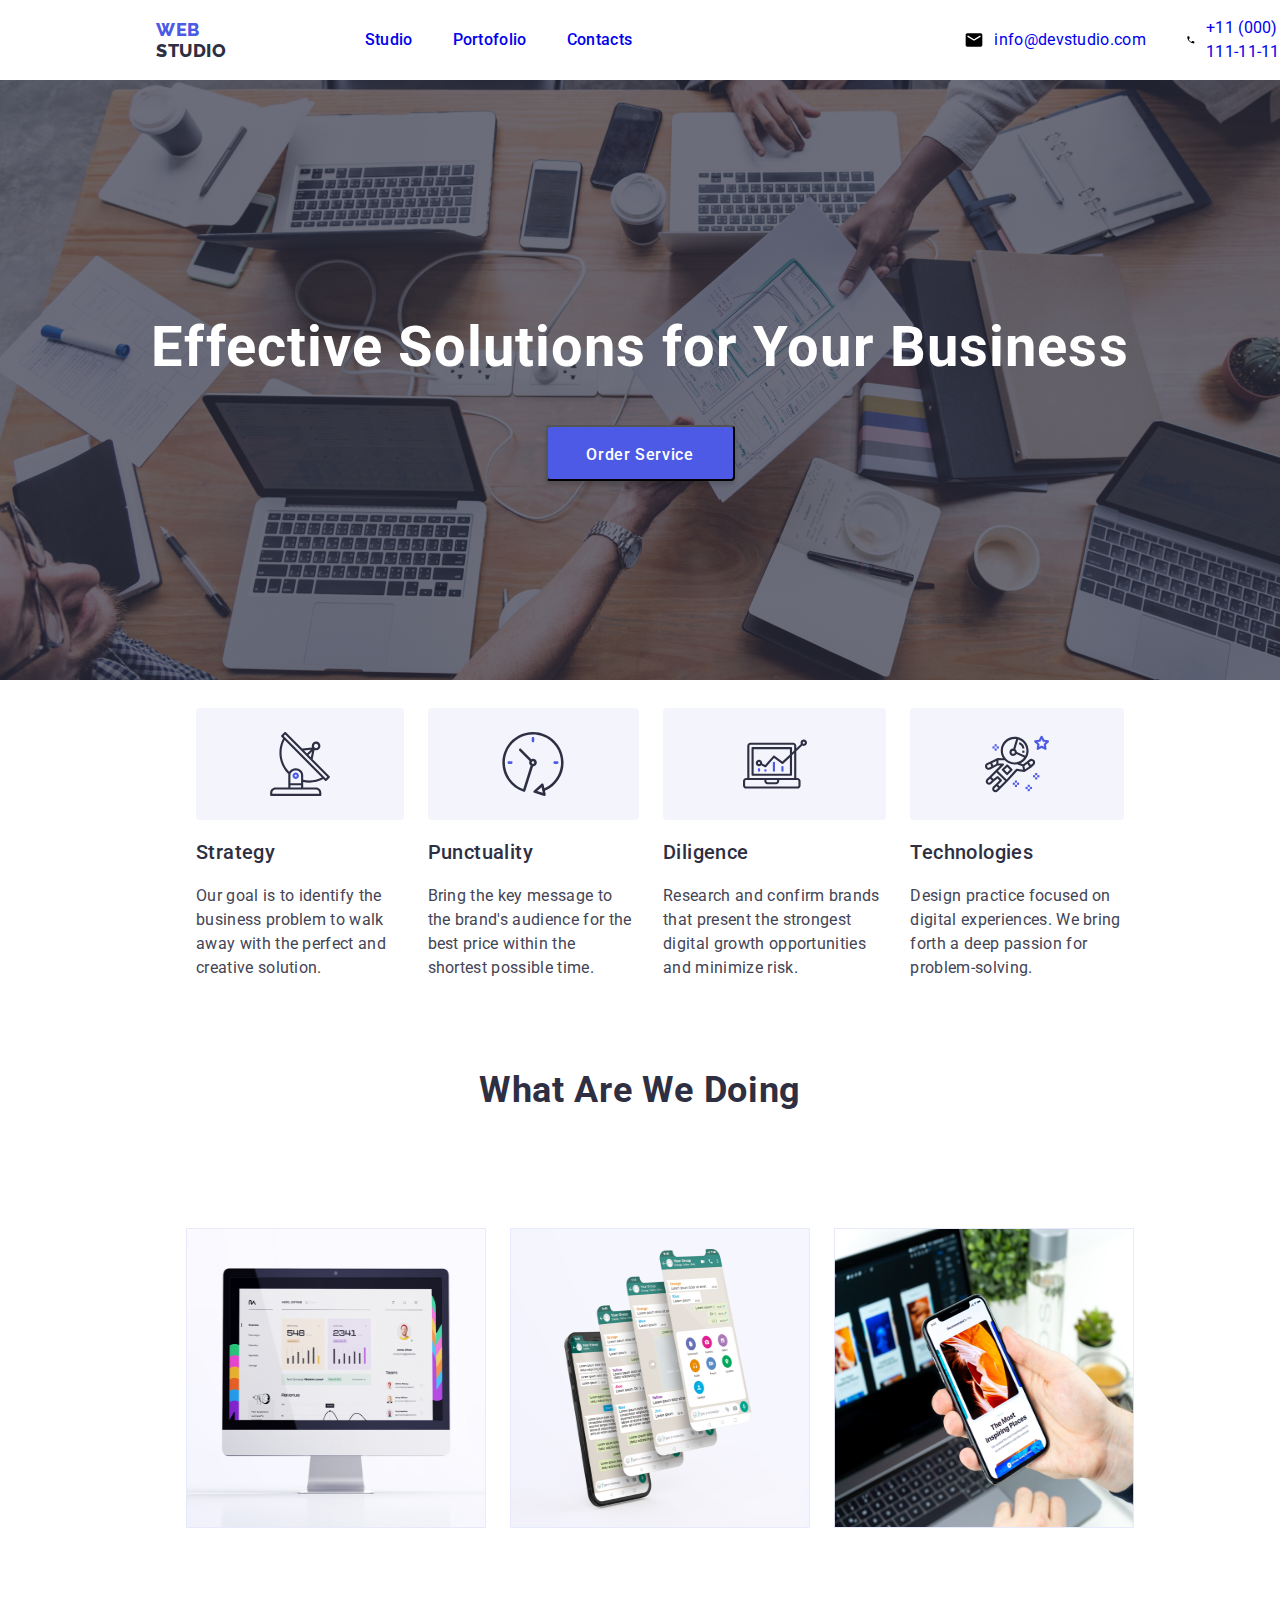
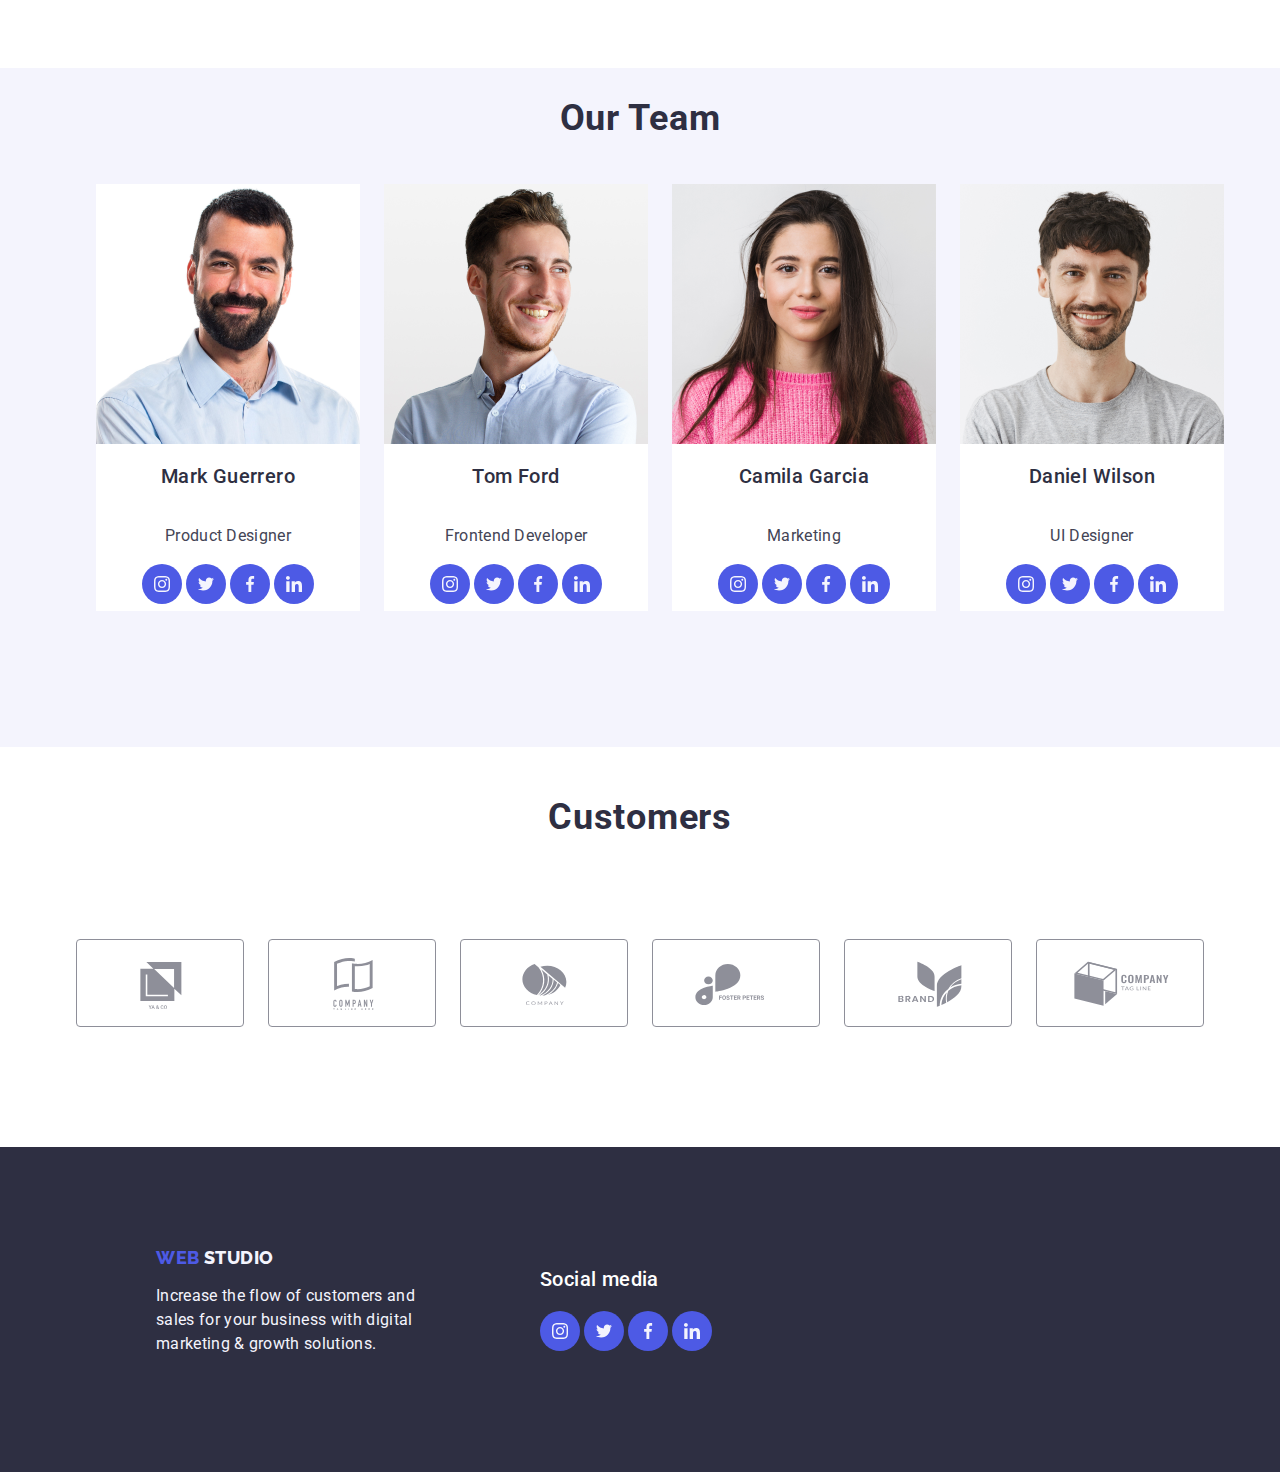
<file: index.html>
<!DOCTYPE html>
<html lang="en">
  <head>
    <meta charset="UTF-8" />
    <meta name="viewport" content="width=device-width, initial-scale=1.0" />
    <link rel="preconnect" href="https://fonts.googleapis.com" />
    <link rel="preconnect" href="https://fonts.gstatic.com" crossorigin />
    <link
      href="https://fonts.googleapis.com/css2?family=Raleway:ital,wght@0,100..900;1,100..900&display=swap"
      rel="stylesheet"
    />

    <link
      href="https://fonts.googleapis.com/css2?family=Roboto:ital,wght@0,100;0,300;0,400;0,500;0,700;0,900;1,100;1,300;1,400;1,500;1,700;1,900&display=swap"
      rel="stylesheet"
    />
    <link rel="stylesheet" href="css/styles.css" />
    <link rel="stylesheet" href="css/modern-normalize.css" />
    <title>Studio</title>
    <link
      rel="icon"
      type="image/x-icon"
      href="images/favicon/icons8-coding-16.png"
    />
  </head>
  <body>
    <header class="global-header">
      <!-- Logo-header-section -->
      <a href="index.html"
        ><span class="logo-web-blue">Web</span>
        <span class="logo-studio-black">Studio</span></a
      >
      <!-- Navigation links -->
      <nav class="main-navigation">
        <ul class="links-main-navigation">
          <li><a href="index.html">Studio</a></li>
          <li><a href="portofolio.html">Portofolio</a></li>
          <li><a href="contacts.html">Contacts</a></li>
        </ul>
      </nav>
      <!-- Header links email and phone number -->
      <ul class="contacts-links">
        <li class="contacts-links-logo">
          <svg class="contacts-svg" width="20px" height="20px">
            <use
              href="images/icons/symbol-defs.svg#icon-email-black-18dp-1"
            ></use>
          </svg>
          <a href="mailto:info@devstudio.com">info@devstudio.com</a>
        </li>
        <li class="contacts-links-logo">
          <svg class="contacts-svg" width="20px" height="20px">
            <use
              href="images/icons/symbol-defs.svg#icon-phone-black-18dp-1"
            ></use>
          </svg>
          <a href="tel:+110001111111">+11 (000) 111-11-11</a>
        </li>
      </ul>
    </header>

    <!-- Modal -->
    <div class="modal is-hidden" data-modal>
      <div class="modal-content">
        <button class="close-btn" data-modal-close>&times;</button>
        Continut Modal
      </div>
    </div>

    <main>
      <!-- Hero title and button order service -->
      <div class="hero-section">
        <h1 class="hero-title">Effective Solutions for Your Business</h1>
        <button class="order-hero-button" data-modal-open>Order Service</button>
      </div>
      <!-- Skills section -->
      <section class="skills-section">
        <ul class="skills-list">
          <li class="skill">
            <div class="skill-icons">
              <svg width="64px" height="64px">
                <use href="images/icons/symbol-defs.svg#icon-antenna"></use>
              </svg>
            </div>
            <h3>Strategy</h3>
            <p>
              Our goal is to identify the business problem to walk away with the
              perfect and creative solution.
            </p>
          </li>
          <li class="skill">
            <div class="skill-icons">
              <svg width="64px" height="64px">
                <use href="images/icons/symbol-defs.svg#icon-clock"></use>
              </svg>
            </div>
            <h3>Punctuality</h3>
            <p>
              Bring the key message to the brand's audience for the best price
              within the shortest possible time.
            </p>
          </li>
          <li class="skill">
            <div class="skill-icons">
              <svg width="64px" height="64px">
                <use href="images/icons/symbol-defs.svg#icon-diagram"></use>
              </svg>
            </div>
            <h3>Diligence</h3>
            <p>
              Research and confirm brands that present the strongest digital
              growth opportunities and minimize risk.
            </p>
          </li>
          <li class="skill">
            <div class="skill-icons">
              <svg width="64px" height="64px">
                <use href="images/icons/symbol-defs.svg#icon-astronaut"></use>
              </svg>
            </div>
            <h3>Technologies</h3>
            <p>
              Design practice focused on digital experiences. We bring forth a
              deep passion for problem-solving.
            </p>
          </li>
        </ul>
      </section>

      <!-- What are we doing section -->
      <section class="what-are-we-doing-section">
        <h2 class="what-are-we-doing-title">What are we doing</h2>
        <ul class="what-we-do-images">
          <li>
            <img
              src="images/img1.png"
              alt="statistics"
              width="300"
              height="300"
            />
          </li>
          <li>
            <img src="images/img 2.png" alt="app" width="300" height="300" />
          </li>
          <li>
            <img
              src="images/img 3.png"
              alt="inspiration"
              width="300"
              height="300"
            />
          </li>
        </ul>
      </section>
      <!-- Our team cards section -->
      <section class="our-team-section">
        <h2 class="our-team-title">Our Team</h2>
        <ul class="team-cards">
          <li class="card">
            <img
              src="images/Mark Guerrero.png"
              alt="Mark Guerrero"
              width="264"
              height="260"
            />
            <h3>Mark Guerrero</h3>
            <p>Product Designer</p>
            <div class="links-card">
              <a href="https://www.instagram.com/" target="_blank"
                ><svg class="social-card" width="40px" height="40px">
                  <use href="images/icons/symbol-defs.svg#icon-instagram"></use>
                </svg>
              </a>

              <a href="https://twitter.com/" target="_blank"
                ><svg class="social-card" width="40px" height="40px">
                  <use href="images/icons/symbol-defs.svg#icon-twitter"></use>
                </svg>
              </a>
              <a href="https://www.facebook.com/" target="_blank"
                ><svg class="social-card" width="40px" height="40px">
                  <use href="images/icons/symbol-defs.svg#icon-facebook"></use>
                </svg>
              </a>
              <a href="https://www.linkedin.com/" target="_blank"
                ><svg class="social-card" width="40px" height="40px">
                  <use href="images/icons/symbol-defs.svg#icon-linkedin"></use>
                </svg>
              </a>
            </div>
          </li>

          <li class="card">
            <img
              src="images/Tom Ford.png"
              alt="Tom Ford"
              width="264"
              height="260"
            />
            <h3>Tom Ford</h3>
            <p>Frontend Developer</p>
            <div class="links-card">
              <a href="https://www.instagram.com/" target="_blank"
                ><svg class="social-card" width="40px" height="40px">
                  <use href="images/icons/symbol-defs.svg#icon-instagram"></use>
                </svg>
              </a>

              <a href="https://twitter.com/" target="_blank"
                ><svg class="social-card" width="40px" height="40px">
                  <use href="images/icons/symbol-defs.svg#icon-twitter"></use>
                </svg>
              </a>
              <a href="https://www.facebook.com/" target="_blank"
                ><svg class="social-card" width="40px" height="40px">
                  <use href="images/icons/symbol-defs.svg#icon-facebook"></use>
                </svg>
              </a>
              <a href="https://www.linkedin.com/" target="_blank"
                ><svg class="social-card" width="40px" height="40px">
                  <use href="images/icons/symbol-defs.svg#icon-linkedin"></use>
                </svg>
              </a>
            </div>
          </li>
          <li class="card">
            <img
              src="images/Camila Garcia.png"
              alt="Camila Garcia"
              width="264"
              height="260"
            />
            <h3>Camila Garcia</h3>
            <p>Marketing</p>
            <div class="links-card">
              <a href="https://www.instagram.com/" target="_blank"
                ><svg class="social-card" width="40px" height="40px">
                  <use href="images/icons/symbol-defs.svg#icon-instagram"></use>
                </svg>
              </a>

              <a href="https://twitter.com/" target="_blank"
                ><svg class="social-card" width="40px" height="40px">
                  <use href="images/icons/symbol-defs.svg#icon-twitter"></use>
                </svg>
              </a>
              <a href="https://www.facebook.com/" target="_blank"
                ><svg class="social-card" width="40px" height="40px">
                  <use href="images/icons/symbol-defs.svg#icon-facebook"></use>
                </svg>
              </a>
              <a href="https://www.linkedin.com/" target="_blank"
                ><svg class="social-card" width="40px" height="40px">
                  <use href="images/icons/symbol-defs.svg#icon-linkedin"></use>
                </svg>
              </a>
            </div>
          </li>
          <li class="card">
            <img
              src="images/Daniel Wilson.png"
              alt="Daniel Wilson"
              width="264"
              height="260"
            />
            <h3>Daniel Wilson</h3>
            <p>UI Designer</p>
            <div class="links-card">
              <a href="https://www.instagram.com/" target="_blank"
                ><svg class="social-card" width="40px" height="40px">
                  <use href="images/icons/symbol-defs.svg#icon-instagram"></use>
                </svg>
              </a>

              <a href="https://twitter.com/" target="_blank"
                ><svg class="social-card" width="40px" height="40px">
                  <use href="images/icons/symbol-defs.svg#icon-twitter"></use>
                </svg>
              </a>
              <a href="https://www.facebook.com/" target="_blank"
                ><svg class="social-card" width="40px" height="40px">
                  <use href="images/icons/symbol-defs.svg#icon-facebook"></use>
                </svg>
              </a>
              <a href="https://www.linkedin.com/" target="_blank"
                ><svg class="social-card" width="40px" height="40px">
                  <use href="images/icons/symbol-defs.svg#icon-linkedin"></use>
                </svg>
              </a>
            </div>
          </li>
        </ul>
      </section>
      <!-- Customers-section -->
      <section class="customers-section">
        <h2 class="customers-title">Customers</h2>
        <div class="customers-logo">
          <div class="logo">
            <svg class="logo-icon" width="104px" height="56px">
              <use href="images/icons/symbol-defs.svg#icon-yaco"></use>
            </svg>
          </div>
          <div class="logo">
            <svg class="logo-icon" width="104px" height="56px">
              <use
                href="images/icons/symbol-defs.svg#icon-company-tagline-here"
              ></use>
            </svg>
          </div>

          <div class="logo">
            <svg class="logo-icon" width="104px" height="56px">
              <use href="images/icons/symbol-defs.svg#icon-company"></use>
            </svg>
          </div>
          <div class="logo">
            <svg class="logo-icon" width="104px" height="56px">
              <use href="images/icons/symbol-defs.svg#icon-foster-peters"></use>
            </svg>
          </div>
          <div class="logo">
            <svg class="logo-icon" width="104px" height="56px">
              <use href="images/icons/symbol-defs.svg#icon-brand"></use>
            </svg>
          </div>
          <div class="logo">
            <svg class="logo-icon" width="104px" height="56px">
              <use
                href="images/icons/symbol-defs.svg#icon-company-tag-line"
              ></use>
            </svg>
          </div>
        </div>
      </section>
    </main>
    <!-- Footer section -->
    <footer class="footer-section">
      <!-- Logo-footer-section -->
      <div class="web-studio-container-footer">
        <a href="index.html"
          ><span class="logo-footer-web-blue">Web</span>
          <span class="logo-footer-studio-white">Studio</span></a
        >

        <p>
          Increase the flow of customers and sales for your business with
          digital marketing & growth solutions.
        </p>
      </div>
      <div class="social-media-footer">
        <h3 class="social-media-title-footer">Social media</h3>
        <a href="https://www.instagram.com/" target="_blank"
          ><svg class="social-card" width="40px" height="40px">
            <use href="images/icons/symbol-defs.svg#icon-instagram"></use>
          </svg>
        </a>

        <a href="https://twitter.com/" target="_blank"
          ><svg class="social-card" width="40px" height="40px">
            <use href="images/icons/symbol-defs.svg#icon-twitter"></use>
          </svg>
        </a>
        <a href="https://www.facebook.com/" target="_blank"
          ><svg class="social-card" width="40px" height="40px">
            <use href="images/icons/symbol-defs.svg#icon-facebook"></use>
          </svg>
        </a>
        <a href="https://www.linkedin.com/" target="_blank"
          ><svg class="social-card" width="40px" height="40px">
            <use href="images/icons/symbol-defs.svg#icon-linkedin"></use>
          </svg>
        </a>
      </div>
    </footer>
    <script src="./js/modal.js"></script>
  </body>
</html>
</file>
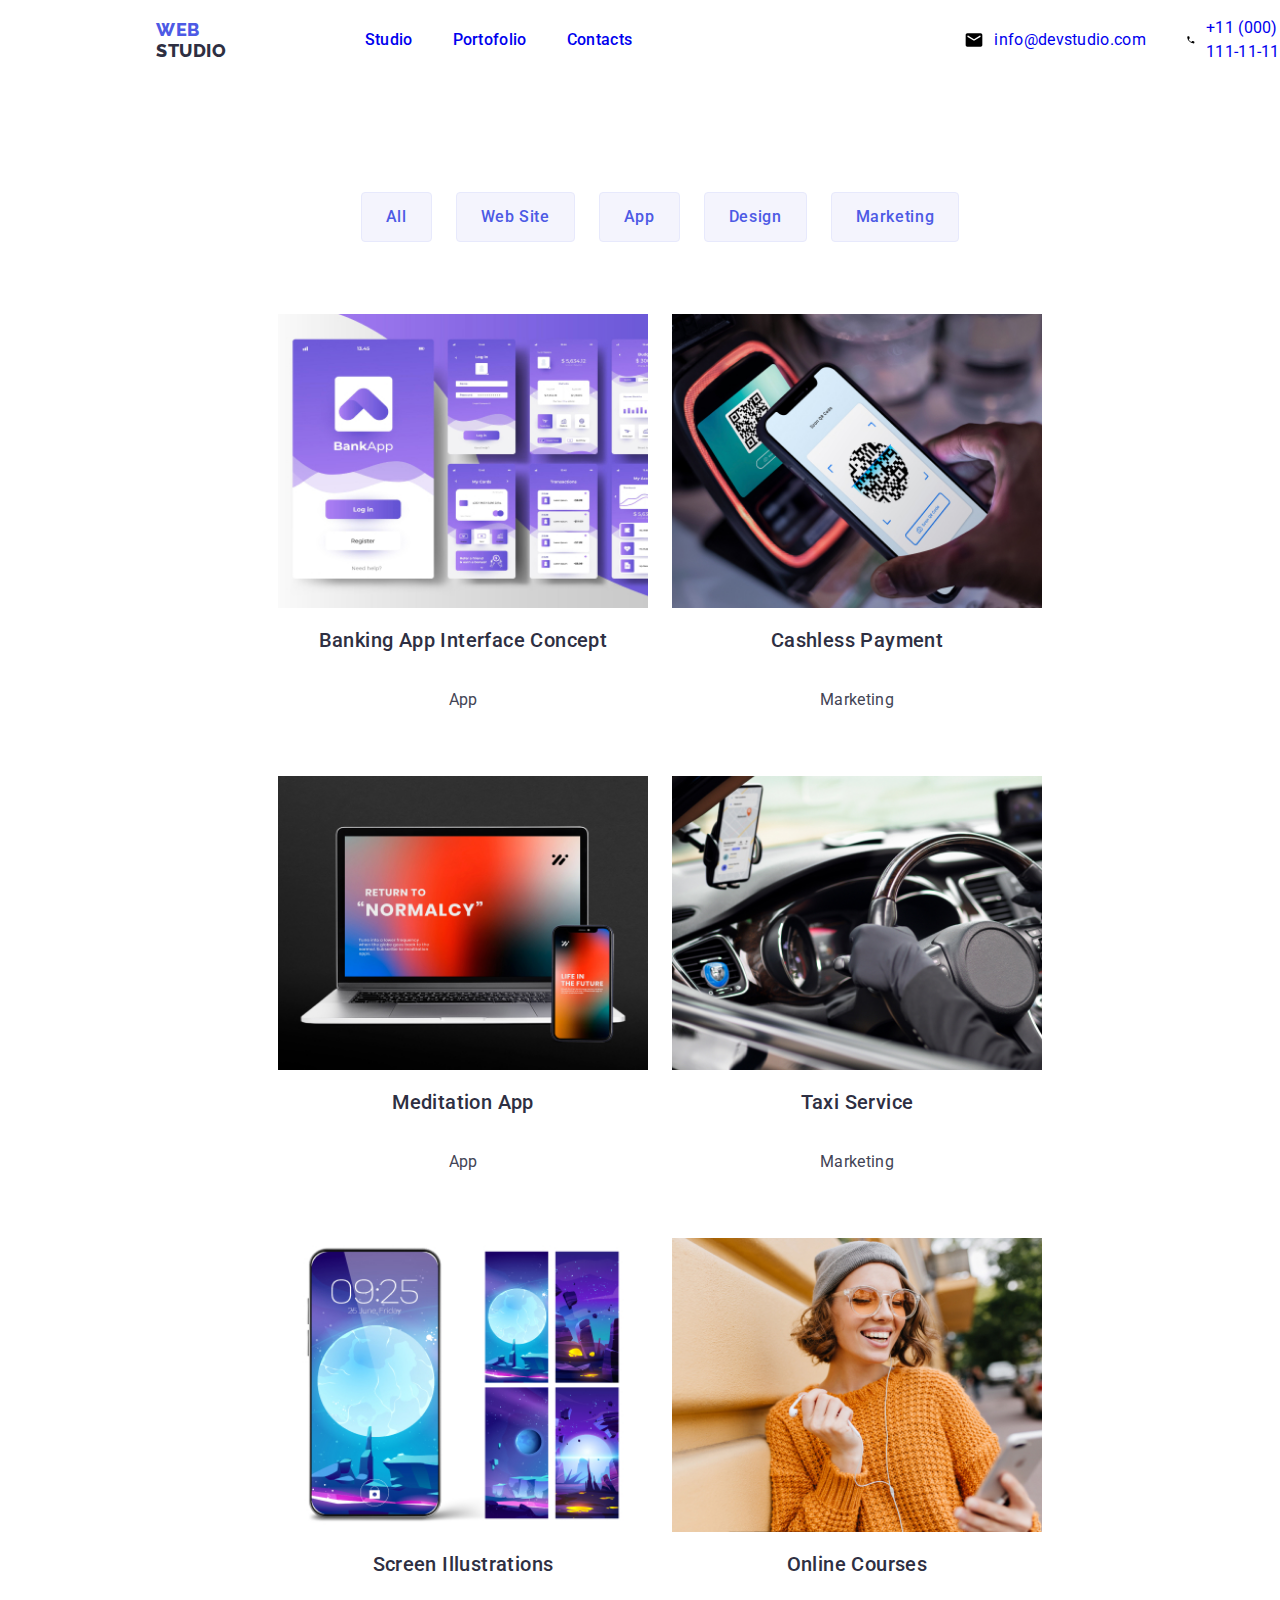
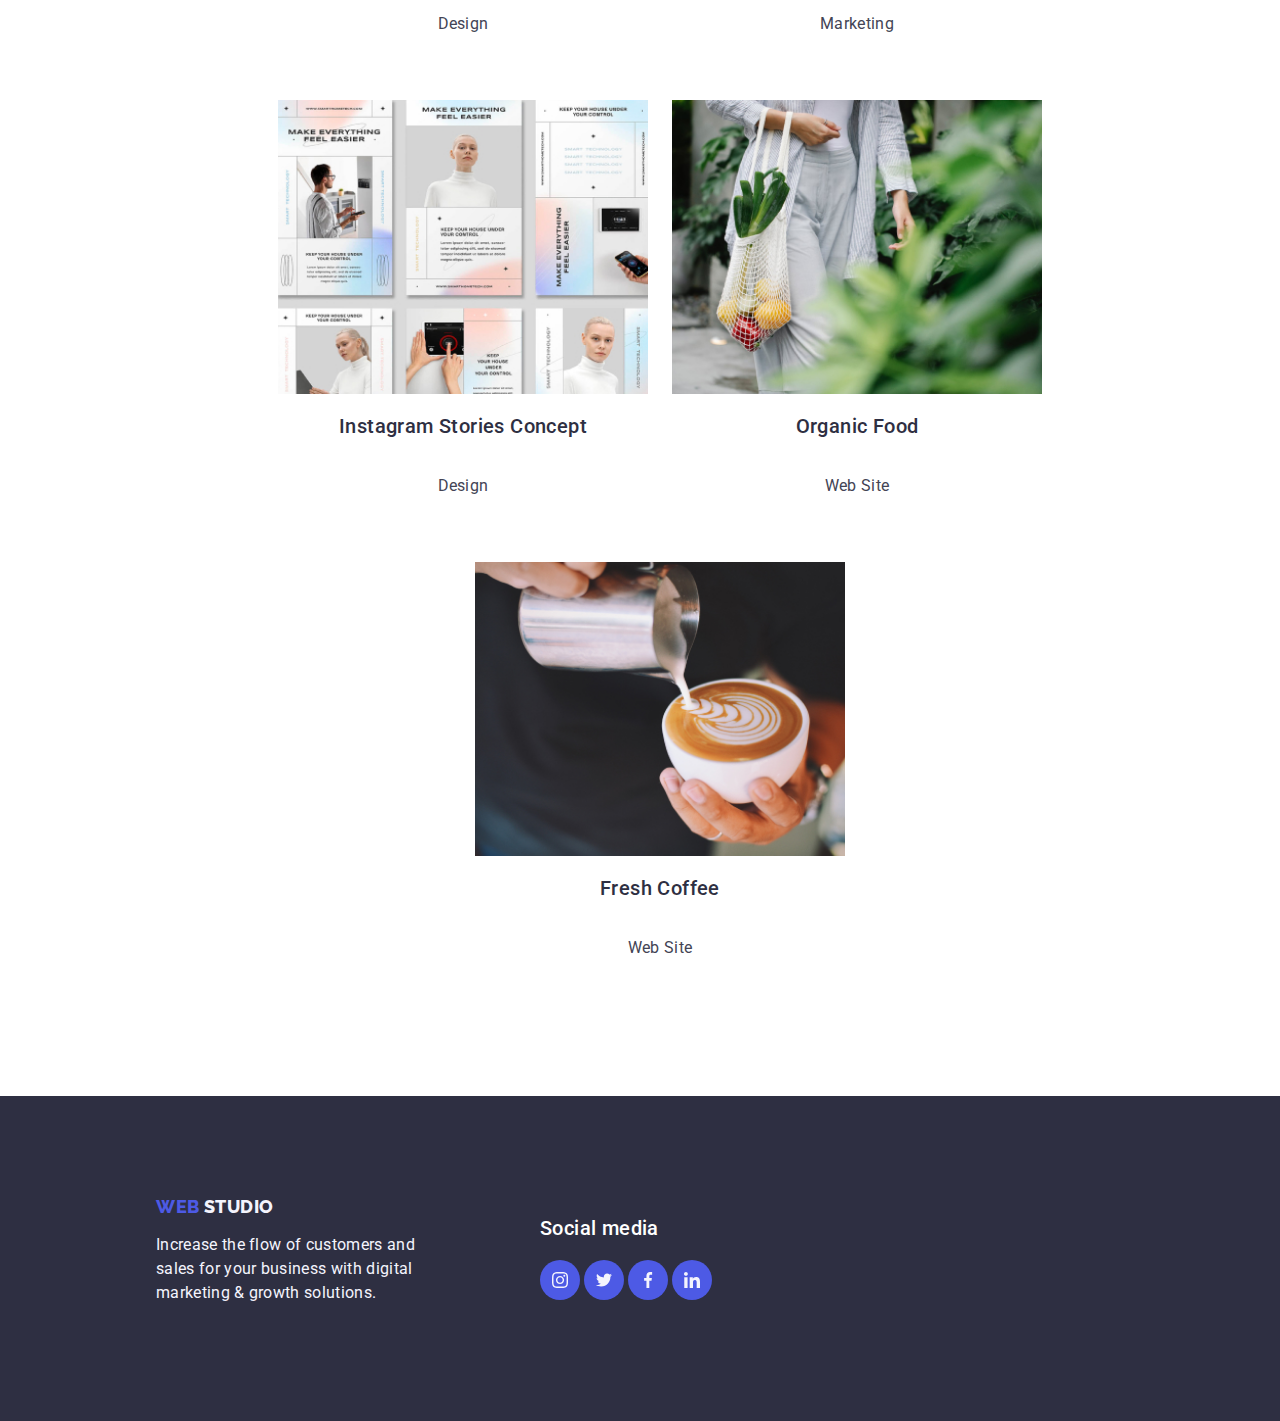
<file: portofolio.html>
<!DOCTYPE html>
<html lang="en">
  <head>
    <meta charset="UTF-8" />
    <meta name="viewport" content="width=device-width, initial-scale=1.0" />
    <link rel="preconnect" href="https://fonts.googleapis.com" />
    <link rel="preconnect" href="https://fonts.gstatic.com" crossorigin />
    <link
      href="https://fonts.googleapis.com/css2?family=Raleway:ital,wght@0,100..900;1,100..900&display=swap"
      rel="stylesheet"
    />

    <link
      href="https://fonts.googleapis.com/css2?family=Roboto:ital,wght@0,100;0,300;0,400;0,500;0,700;0,900;1,100;1,300;1,400;1,500;1,700;1,900&display=swap"
      rel="stylesheet"
    />
    <link rel="stylesheet" href="css/styles.css" />
    <link rel="stylesheet" href="css/modern-normalize.css" />
    <title>Portofolio</title>
  </head>

  <body>
    <header class="global-header">
      <!-- Logo-header-section -->
      <a href="index.html"
        ><span class="logo-web-blue">Web</span>
        <span class="logo-studio-black">Studio</span></a
      >
      <!-- Navigation links -->
      <nav class="main-navigation">
        <ul class="links-main-navigation">
          <li><a href="index.html">Studio</a></li>
          <li><a href="portofolio.html">Portofolio</a></li>
          <li><a href="contacts.html">Contacts</a></li>
        </ul>
      </nav>
      <!-- Header links email and phone number -->
      <ul class="contacts-links">
        <li class="contacts-links-logo">
          <svg class="contacts-svg" width="20px" height="20px">
            <use
              href="images/icons/symbol-defs.svg#icon-email-black-18dp-1"
            ></use>
          </svg>
          <a href="mailto:info@devstudio.com">info@devstudio.com</a>
        </li>
        <li class="contacts-links-logo">
          <svg class="contacts-svg" width="20px" height="20px">
            <use
              href="images/icons/symbol-defs.svg#icon-phone-black-18dp-1"
            ></use>
          </svg>
          <a href="tel:+110001111111">+11 (000) 111-11-11</a>
        </li>
      </ul>
    </header>
    <ul class="buttons-section">
      <li><button class="btn-navigation" type="button">All</button></li>
      <li><button class="btn-navigation" type="button">Web Site</button></li>
      <li><button class="btn-navigation" type="button">App</button></li>
      <li><button class="btn-navigation" type="button">Design</button></li>
      <li><button class="btn-navigation" type="button">Marketing</button></li>
    </ul>
    <ul class="card-section">
      <li class="card-section-btn">
        <div class="main-container-overlay">
          <img
            src="images/Banking App Interface Concept.jpg"
            class="image-grid-section"
            width="360px"
            height="300px"
            alt="Banking App Interface Concept"
          />
          <div class="overlay">
            <p>Overlay 1</p>
          </div>
        </div>

        <h3>Banking App Interface Concept</h3>
        <p>App</p>
      </li>
      <li class="card-section-btn">
        <div class="main-container-overlay">
          <img
            src="images/Cashless Payment.jpg"
            class="image-grid-section"
            width="360px"
            height="300px"
            alt="Cashless Payment"
          />
          <div class="overlay">
            <p>Overlay 2</p>
          </div>
        </div>

        <h3>Cashless Payment</h3>
        <p>Marketing</p>
      </li>
      <li class="card-section-btn">
        <div class="main-container-overlay">
          <img
            src="images/Meditation App.jpg"
            class="image-grid-section"
            width="360px"
            height="300px"
            alt="Meditation App"
          />
          <div class="overlay">
            <p>Overlay 3</p>
          </div>
        </div>

        <h3>Meditation App</h3>
        <p>App</p>
      </li>
      <li class="card-section-btn">
        <div class="main-container-overlay">
          <img
            src="images/Taxi Service.jpg"
            class="image-grid-section"
            width="360px"
            height="300px"
            alt="Taxi Service"
          />
          <div class="overlay">
            <p>Overlay 4</p>
          </div>
        </div>

        <h3>Taxi Service</h3>
        <p>Marketing</p>
      </li>
      <li class="card-section-btn">
        <div class="main-container-overlay">
          <img
            src="images/Screen Illustrations.jpg"
            class="image-grid-section"
            width="360px"
            height="300px"
            alt="Screen Illustrations"
          />
          <div class="overlay">
            <p>Overlay 5</p>
          </div>
        </div>

        <h3>Screen Illustrations</h3>
        <p>Design</p>
      </li>
      <li class="card-section-btn">
        <div class="main-container-overlay">
          <img
            src="images/Online Courses.jpg"
            class="image-grid-section"
            width="360px"
            height="300px"
            alt="Online Courses"
          />
          <div class="overlay">
            <p>Overlay 6</p>
          </div>
        </div>

        <h3>Online Courses</h3>
        <p>Marketing</p>
      </li>
      <li class="card-section-btn">
        <div class="main-container-overlay">
          <img
            src="images/Instagram Stories Concept.jpg"
            class="image-grid-section"
            width="360px"
            height="300px"
            alt="Instagram Stories Concept"
          />
          <div class="overlay">
            <p>Overlay 7</p>
          </div>
        </div>

        <h3>Instagram Stories Concept</h3>
        <p>Design</p>
      </li>
      <li class="card-section-btn">
        <div class="main-container-overlay">
          <img
            src="images/Organic Food.jpg"
            class="image-grid-section"
            width="360px"
            height="300px"
            alt="Organic Food"
          />
          <div class="overlay">
            <p>Overlay 8</p>
          </div>
        </div>

        <h3>Organic Food</h3>
        <p>Web Site</p>
      </li>
      <li class="card-section-btn">
        <div class="main-container-overlay">
          <img
            src="images/Fresh Coffee.jpg"
            class="image-grid-section"
            width="360px"
            height="300px"
            alt="Fresh Coffee"
          />
          <div class="overlay">
            <p>Overlay 9</p>
          </div>
        </div>

        <h3>Fresh Coffee</h3>
        <p>Web Site</p>
      </li>
    </ul>

    <!-- Footer section -->
    <footer class="footer-section">
      <!-- Logo-footer-section -->
      <div class="web-studio-container-footer">
        <a href="index.html"
          ><span class="logo-footer-web-blue">Web</span>
          <span class="logo-footer-studio-white">Studio</span></a
        >

        <p>
          Increase the flow of customers and sales for your business with
          digital marketing & growth solutions.
        </p>
      </div>
      <div class="social-media-footer">
        <h3 class="social-media-title-footer">Social media</h3>
        <a href="https://www.instagram.com/" target="_blank"
          ><svg class="social-card" width="40px" height="40px">
            <use href="images/icons/symbol-defs.svg#icon-instagram"></use>
          </svg>
        </a>

        <a href="https://twitter.com/" target="_blank"
          ><svg class="social-card" width="40px" height="40px">
            <use href="images/icons/symbol-defs.svg#icon-twitter"></use>
          </svg>
        </a>
        <a href="https://www.facebook.com/" target="_blank"
          ><svg class="social-card" width="40px" height="40px">
            <use href="images/icons/symbol-defs.svg#icon-facebook"></use>
          </svg>
        </a>
        <a href="https://www.linkedin.com/" target="_blank"
          ><svg class="social-card" width="40px" height="40px">
            <use href="images/icons/symbol-defs.svg#icon-linkedin"></use>
          </svg>
        </a>
      </div>
    </footer>
  </body>
</html>
</file>
<file: css/styles.css>
:root {
  --link-color: #fff;
  --heading-font-family: "Raleway", sans-serif;
  --text-font-family: "Roboto", sans-serif;
  --transition: 250ms cubic-bezier(0.4, 0, 0.2, 1);
}
/* Logo studio-portofolio page START*/
.logo-web-blue {
  font-family: "Raleway", sans-serif;
  font-weight: 800;
  font-size: 18px;
  line-height: 1.16667;
  letter-spacing: 0.03em;
  text-transform: uppercase;
  color: #4d5ae5;
}
.logo-studio-black {
  font-family: "Raleway", sans-serif;
  font-weight: 800;
  font-size: 18px;
  line-height: 1.16667;
  letter-spacing: 0.03em;
  text-transform: uppercase;
  color: #2e2f42;
}
.logo-footer-web-blue {
  font-family: "Raleway", sans-serif;
  font-weight: 800;
  font-size: 18px;
  line-height: 1.16667;
  letter-spacing: 0.03em;
  text-transform: uppercase;
  color: #4d5ae5;
}

.logo-footer-studio-white {
  font-family: "Raleway", sans-serif;
  font-weight: 800;
  font-size: 18px;
  line-height: 1.16667;
  letter-spacing: 0.03em;
  text-transform: uppercase;
  color: #f4f4fd;
}
/* Logo studio-portofolio page END */
/* Stiluri generale START */
::before,
::after {
  box-sizing: border-box;
}
li {
  list-style-type: none;
}
a {
  text-decoration: none;
}

body {
  font-family: var(--text-font-family);
}

h3 {
  font-family: "Roboto", sans-serif;
  font-weight: 500;
  font-size: 20px;
  line-height: 1.2;
  letter-spacing: 0.02em;
  color: #2e2f42;
}
p {
  font-family: "Roboto", sans-serif;
  font-weight: 400;
  font-size: 16px;
  line-height: 1.5;
  letter-spacing: 0.02em;
  color: #434455;
}
/* Stiluri generale END */

.global-header {
  display: flex;
  align-items: center;
  margin-left: 156px;
}

.global-header .main-navigation ul {
  list-style-type: none;
  text-decoration: none;
  font-family: "Roboto", sans-serif;
  font-weight: 500;
  font-size: 16px;
  line-height: 1.5;
  letter-spacing: 0.02em;
  color: #2e2f42;
  text-shadow: 0 4px 4px 0 rgba(0, 0, 0, 0.25);
  display: flex;
  margin-left: 76px;
  gap: 40px;
}

.links-main-navigation li a:visited {
  color: #2e2f42;
}

.links-main-navigation li a:focus {
  color: #404bbf;
  padding-bottom: 15px;
  border-bottom: 3px solid;
  border-radius: 2px;
}

.links-main-navigation li a:hover {
  transition: var(--transition);
  color: #404bbf;
  padding-bottom: 15px;
  border-bottom: 3px solid;
  border-radius: 2px;
}
.contacts-links {
  font-family: "Roboto", sans-serif;
  font-weight: 400;
  font-size: 16px;
  line-height: 1.5;
  letter-spacing: 0.02em;
  color: #434455;
  display: flex;
  padding-left: 332px;
  gap: 40px;
}

.contacts-links-logo {
  display: flex;
  align-items: center;
  gap: 10px;
}

.hero-section {
  width: 100%;
  height: 600px;
  background-image: linear-gradient(
      rgba(46, 47, 66, 0.7),
      rgba(47, 48, 66, 0.7)
    ),
    url(../images/people-office.png);

  display: flex;
  flex-direction: column;
  align-items: center;
  justify-content: center;
}

.hero-title {
  font-family: "Roboto", sans-serif;
  font-weight: 700;
  font-size: 56px;
  line-height: 1.07143;
  letter-spacing: 0.02em;
  text-align: center;
  color: #fff;
  margin-bottom: 48px;
}

.order-hero-button {
  font-family: "Roboto", sans-serif;
  font-weight: 500;
  font-size: 16px;
  line-height: 1.5;
  letter-spacing: 0.04em;
  color: #fff;
  border-radius: 4px;
  padding: 16px 32px;
  width: 189px;
  height: 56px;
  box-shadow: 0 4px 4px 0 rgba(0, 0, 0, 0.15);
  background: #4d5ae5;
  cursor: pointer;
}
/* Modal section */

.is-hidden {
  visibility: hidden;
  transform: scale(1.1);
}
.modal {
  position: fixed;
  top: 0;
  left: 0;
  width: 100vw;
  height: 100vh;
  display: flex;
  justify-content: center;
  align-items: center;
  opacity: 0.7;
  transition: var(--transition);
}
.modal-content {
  margin: 0 auto;
  padding: 16px;
  background-color: #fff;
  width: 50%;
  height: 500px;
  position: relative;
}

.close-btn {
  width: 24px;
  height: 24px;
  border-radius: 100%;
  fill: #e7e9fc;
  stroke-width: 1px;
  stroke: rgba(0, 0, 0, 0.1);
  outline: none;
  cursor: pointer;
  position: absolute;
  right: 24px;
  top: 24px;
}

/* Modal End */

.skills-list {
  font-family: "Roboto", sans-serif;
  font-weight: 400;
  font-size: 16px;
  line-height: 1.5;
  letter-spacing: 0.02em;
  color: #434455;
  display: flex;
  align-items: center;
  justify-content: center;
  height: 104px;
  margin-left: 156px;
  margin-right: 156px;
  margin-top: 120px;
  gap: 24px;
}

.skill-icons {
  display: flex;
  align-items: center;
  justify-content: center;
  border-radius: 4px;
  height: 112px;
  background: #f4f4fd;
}

.what-are-we-doing-section {
  display: flex;
  flex-direction: column;
  align-items: center;
}

.what-are-we-doing-title {
  font-family: "Roboto", sans-serif;
  font-weight: 700;
  font-size: 36px;
  line-height: 1.11111;
  letter-spacing: 0.02em;
  text-transform: capitalize;
  text-align: center;
  color: #2e2f42;
  display: flex;
  align-items: center;
  justify-content: center;
  padding-top: 120px;
}
.what-we-do-images {
  display: flex;
  padding-top: 72px;
  gap: 24px;
}

.our-team-section {
  display: flex;
  flex-direction: column;
  background-color: #f4f4fd;
  margin-top: 120px;
  padding-bottom: 120px;
}

.our-team-title {
  display: flex;
  justify-content: center;
  font-family: "Roboto", sans-serif;
  font-weight: 700;
  font-size: 36px;
  line-height: 1.11111;
  letter-spacing: 0.02em;
  text-transform: capitalize;
  text-align: center;
  color: #2e2f42;
}

.team-cards {
  display: flex;
  justify-content: center;
  gap: 24px;
}

.card {
  display: flex;
  flex-direction: column;
  align-items: center;
  font-family: "Roboto", sans-serif;
  font-weight: 400;
  font-size: 16px;
  line-height: 1.5;
  letter-spacing: 0.02em;
  text-align: center;
  color: #434455;
  background-color: #fff;
}
.links-card {
  gap: 24px;
}

.social-card {
  background-color: #4d5ae5;
  border-radius: 20px;
}

.social-card:hover {
  box-shadow: 0 4px 4px 0 rgba(0, 0, 0, 0.25), 0 4px 4px 0 rgba(0, 0, 0, 0.25);
}

.footer-section {
  display: flex;
  background-color: #2e2f42;
  padding-top: 100px;
}

.footer-section p {
  font-family: "Roboto", sans-serif;
  font-weight: 400;
  font-size: 16px;
  line-height: 1.5;
  letter-spacing: 0.02em;
  color: #f4f4fd;
  width: 264px;
  padding-bottom: 100px;
}
.web-studio-container-footer {
  padding-left: 156px;
}
.social-media-footer {
  margin-left: 120px;
}
.social-media-title-footer {
  color: #fff;
}
/* Customers */
.customers-section {
  display: flex;
  flex-direction: column;
  justify-content: center;
  align-items: center;
  margin-top: 20px;
}
.customers-title {
  display: flex;
  justify-content: center;
  font-family: "Roboto", sans-serif;
  font-weight: 700;
  font-size: 36px;
  line-height: 1.11111;
  letter-spacing: 0.02em;
  text-transform: capitalize;
  color: #2e2f42;
  padding-bottom: 72px;
}
.customers-logo {
  display: flex;
  width: 1128px;
  gap: 24px;
  margin-bottom: 120px;
}
.logo {
  display: flex;
  align-items: center;
  justify-content: center;
  border: 1px solid #8e8f99;
  border-radius: 4px;
  width: 168px;
  height: 88px;
}

.logo-icon:hover,
.logo-icon:active {
  fill: blue;
}
.logo-icon {
  fill: #8e8f99;
  cursor: pointer;
}

/* Portofolio START */

.buttons-section {
  display: flex;
  justify-content: center;
  gap: 24px;
  padding-top: 96px;
}

.btn-navigation {
  font-family: "Roboto", sans-serif;
  font-weight: 500;
  font-size: 16px;
  line-height: 1.5;
  letter-spacing: 0.04em;
  text-align: center;
  color: #4d5ae5;
  border: 1px solid #e7e9fc;
  border-radius: 4px;
  padding: 12px 24px;
  background-color: #f4f4fd;
  cursor: pointer;
  transition: var(--transition);
}

.btn-navigation:hover,
.btn-navigation:focus {
  box-shadow: 0 2px 2px 0 rgba(0, 0, 0, 0.12), 0 2px 1px 0 rgba(0, 0, 0, 0.08),
    0 3px 1px 0 rgba(0, 0, 0, 0.1);
  background: #404bbf;
  color: #fff;
}

.main-container-overlay{
 
  position: relative;
  width: 370px;
  height: 404;
  flex-shrink: 0;
}

.overlay{
  position: absolute;
  bottom: 0px;
  left: 0;
  right: 0;
  background: rgba(33, 150, 243, 0.90);
  overflow: hidden;
  width: 100%;
  height: 0;
  transition:0.5s ease;
}

.main-container-overlay:hover .overlay {
  height: 294px;
}

.image-grid-section {
  display: block;
  width: 370px;
  height: 294px;
  margin: 0;
}

.card-section {
  display: flex;
  flex-wrap: wrap;
  justify-content: center;
  column-gap: 24px;
  row-gap: 48px;
  margin-top: 72px;
  margin-left: 156px;
  margin-right: 156px;
  margin-bottom: 120px;
}

.card-section-btn {
  display: flex;
  flex-direction: column;
  align-items: center;
  justify-content: center;
}

.card-section-btn:hover {
  box-shadow: 0 2px 1px 0 rgba(46, 47, 66, 0.08),
    0 1px 1px 0 rgba(46, 47, 66, 0.16), 0 1px 6px 0 rgba(46, 47, 66, 0.08);
  background: #fff;
  cursor: pointer;
}
</file>
